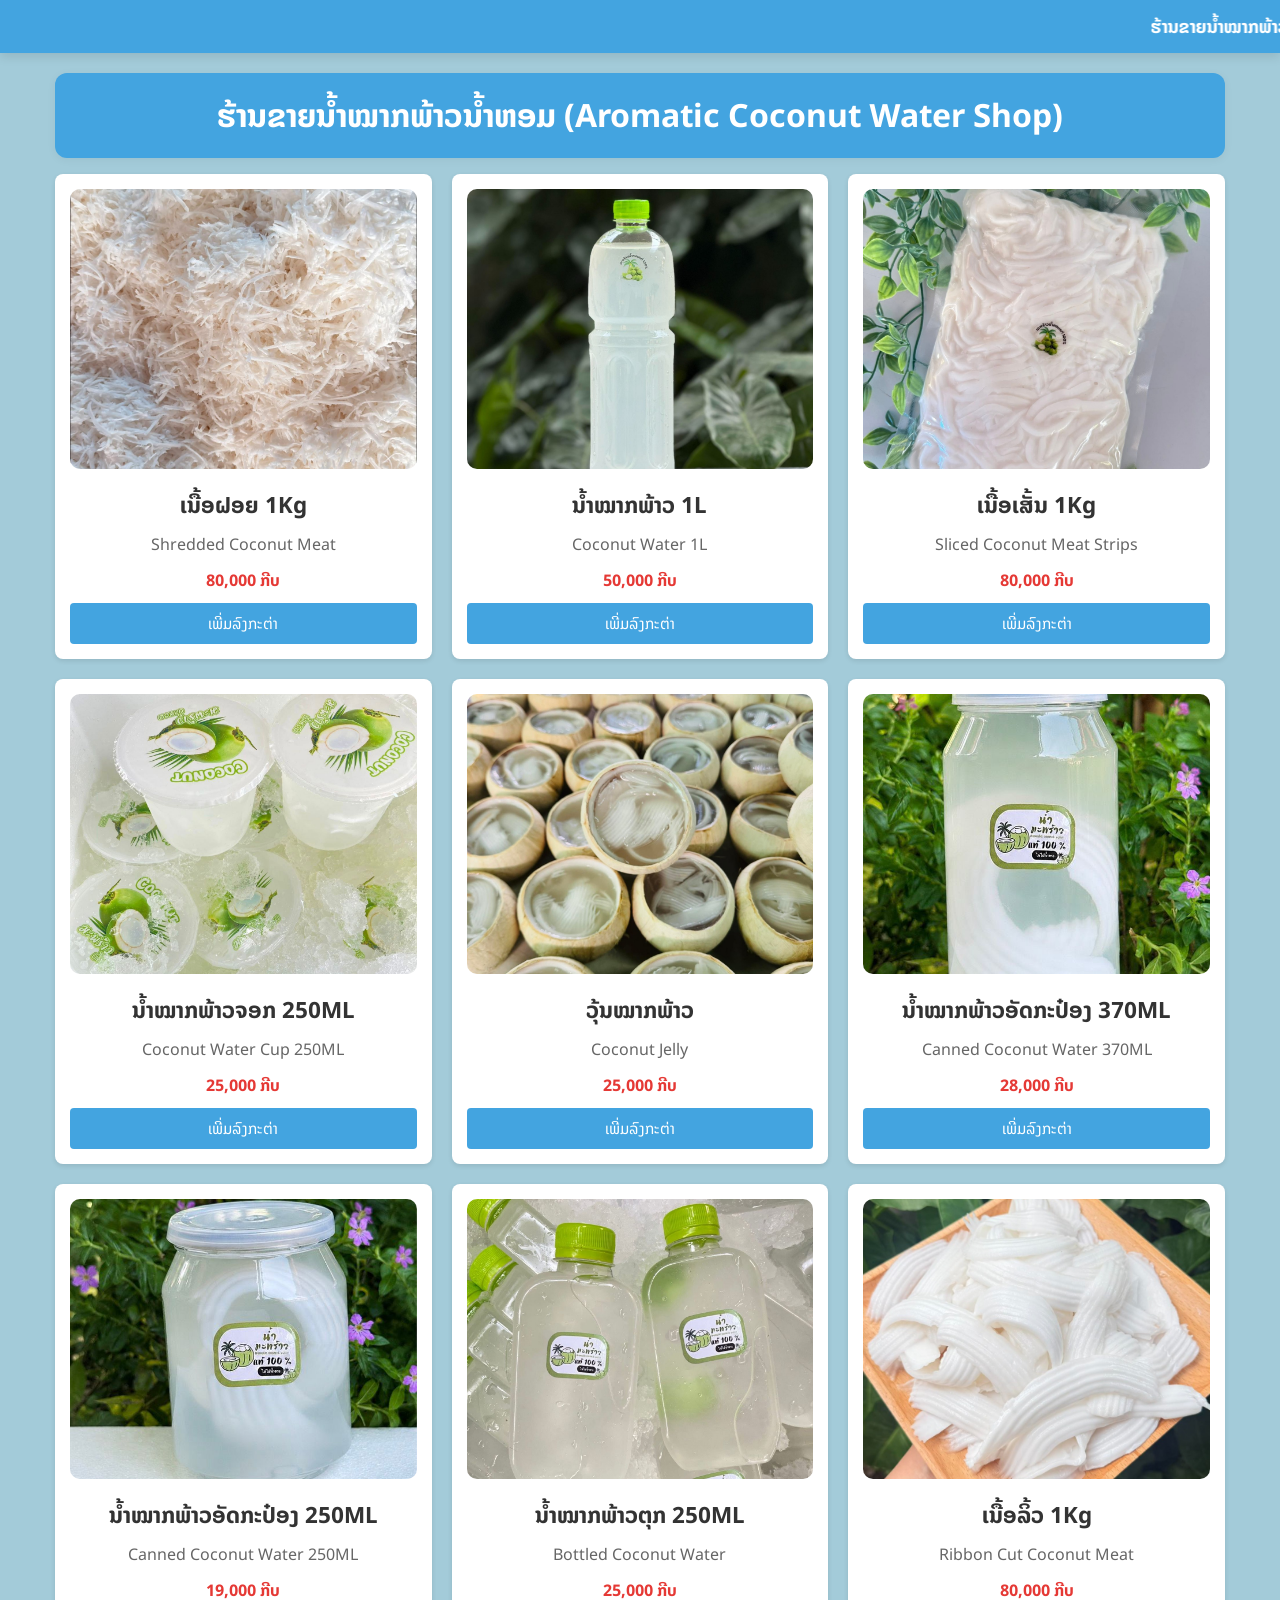
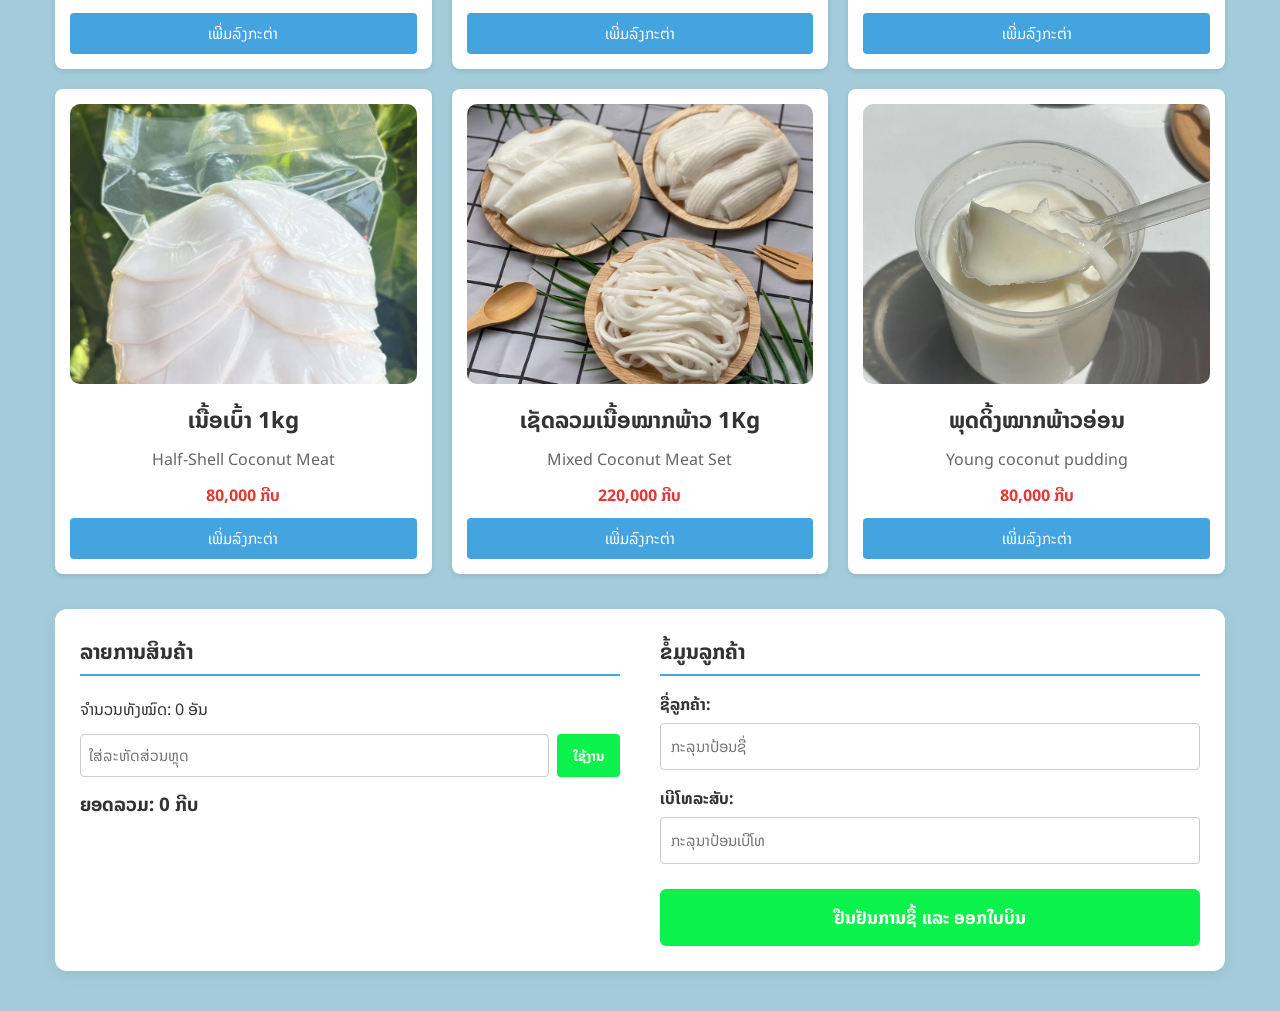
<file: index.html>
<!DOCTYPE html>
<html lang="lo">
<head>
    <meta charset="UTF-8">
    <meta name="viewport" content="width=device-width, initial-scale=1.0">
    <title>ຮ້ານຂາຍນ້ຳໝາກພ້າວນ້ຳຫອມ - Simple POS</title>
    <link rel="stylesheet" href="style.css">
</head>
<body>

    <div style="width: 100%; background: #43a4e0; color: white; padding: 12px 0; position: sticky; top: 0; z-index: 1000; box-shadow: 0 4px 10px rgba(0,0,0,0.1);">
        <marquee behavior="scroll" direction="left" scrollamount="6" onmouseover="this.stop();" onmouseout="this.start();" style="font-size: 18px; font-weight: 700; display: block; font-family: 'Noto Sans Lao', sans-serif;">
ຮ້ານຂາຍນ້ຳໝາກພ້າວນ້ຳຫອມຂອງພວກເຮົາຍິນດີຕ້ອນຮັບທຸກໆທ່ານ ຊ້ວງນີ້ມີໂປຣໂມຊັ້ນ ສ່ວນຫຼຸດ 5%  Welcome to our Aromatic Coconut Juice Shop! Enjoy a special 5% discount during our promotion period.
        </marquee>
    </div>

    <header>
        <h1>ຮ້ານຂາຍນ້ຳໝາກພ້າວນ້ຳຫອມ (Aromatic Coconut Water Shop)</h1>
    </header>

    <div class="container">
        <main class="products-grid" id="products-container"></main>

        <section class="cart-section">
            <div class="cart-layout">
                
                <div class="cart-left">
                    <h2>ລາຍການສິນຄ້າ</h2>
                    <div id="cart-items"></div>

                    <div class="cart-summary">
                        <p>ຈຳນວນທັງໝົດ: <span id="total-count">0</span> ອັນ</p>
                        <div class="coupon-area">
                            <input type="text" id="coupon-code-input" placeholder="ໃສ່ລະຫັດສ່ວນຫຼຸດ">
                            <button type="button" onclick="applyDiscount(event)">ໃຊ້ງານ</button>
                        </div>
                        <p id="discount-msg" style="font-size: 0.9rem;"></p>
                        <h3>ຍອດລວມ: <span id="total-price">0</span> ກີບ</h3>
                    </div>
                </div>

                <div class="cart-right">
                    <h2>ຂໍ້ມູນລູກຄ້າ</h2>
                    <form id="checkout-form" onsubmit="handleCheckout(event)">
                        <div class="form-group">
                            <label for="customer-name">ຊື່ລູກຄ້າ:</label>
                            <input type="text" id="customer-name" required placeholder="ກະລຸນາປ້ອນຊື່">
                        </div>
                        <div class="form-group">
                            <label for="customer-tel">ເບີໂທລະສັບ:</label>
                            <input type="tel" id="customer-tel" required placeholder="ກະລຸນາປ້ອນເບີໂທ">
                        </div>
                        <button type="submit" class="btn-checkout">ຢືນຢັນການຊື້ ແລະ ອອກໃບບິນ</button>
                    </form>
                </div>

            </div>
        </section>
    </div>

    <script src="script.js"></script>
</body>
</html>
</file>
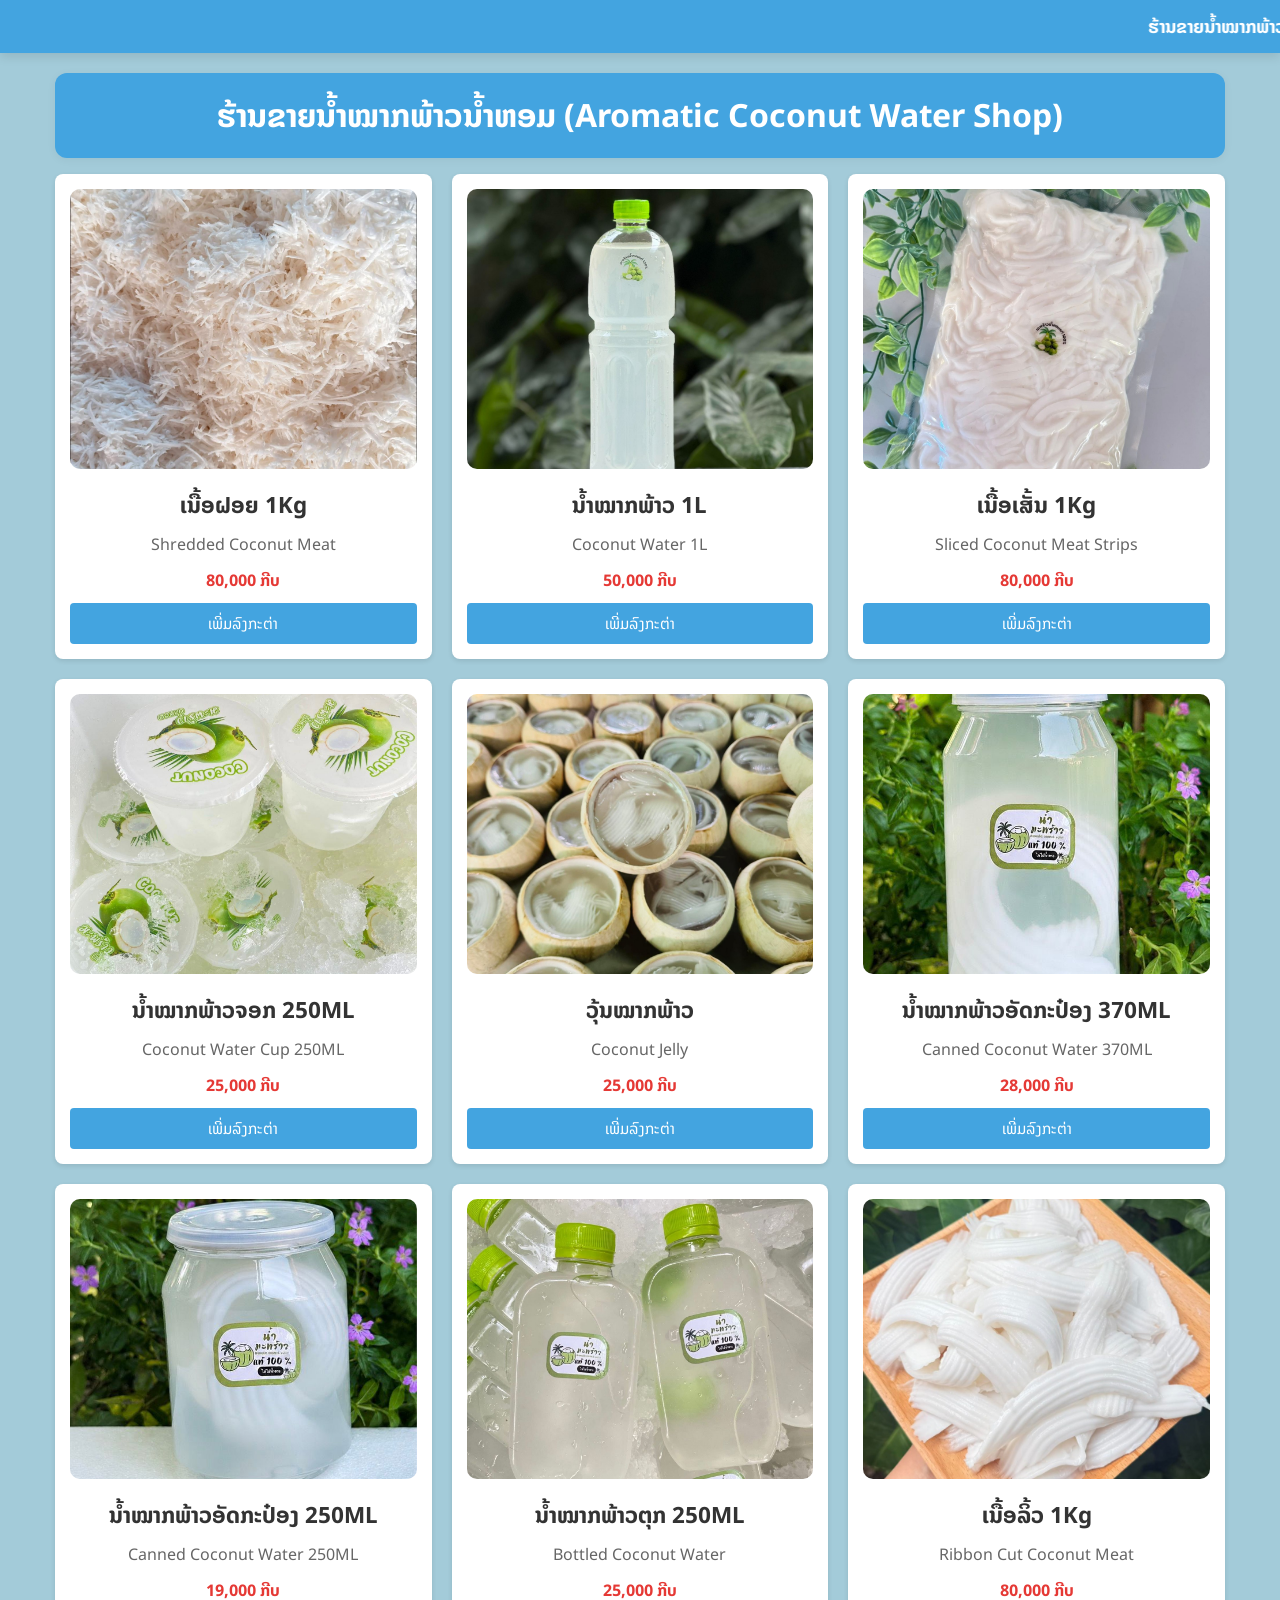
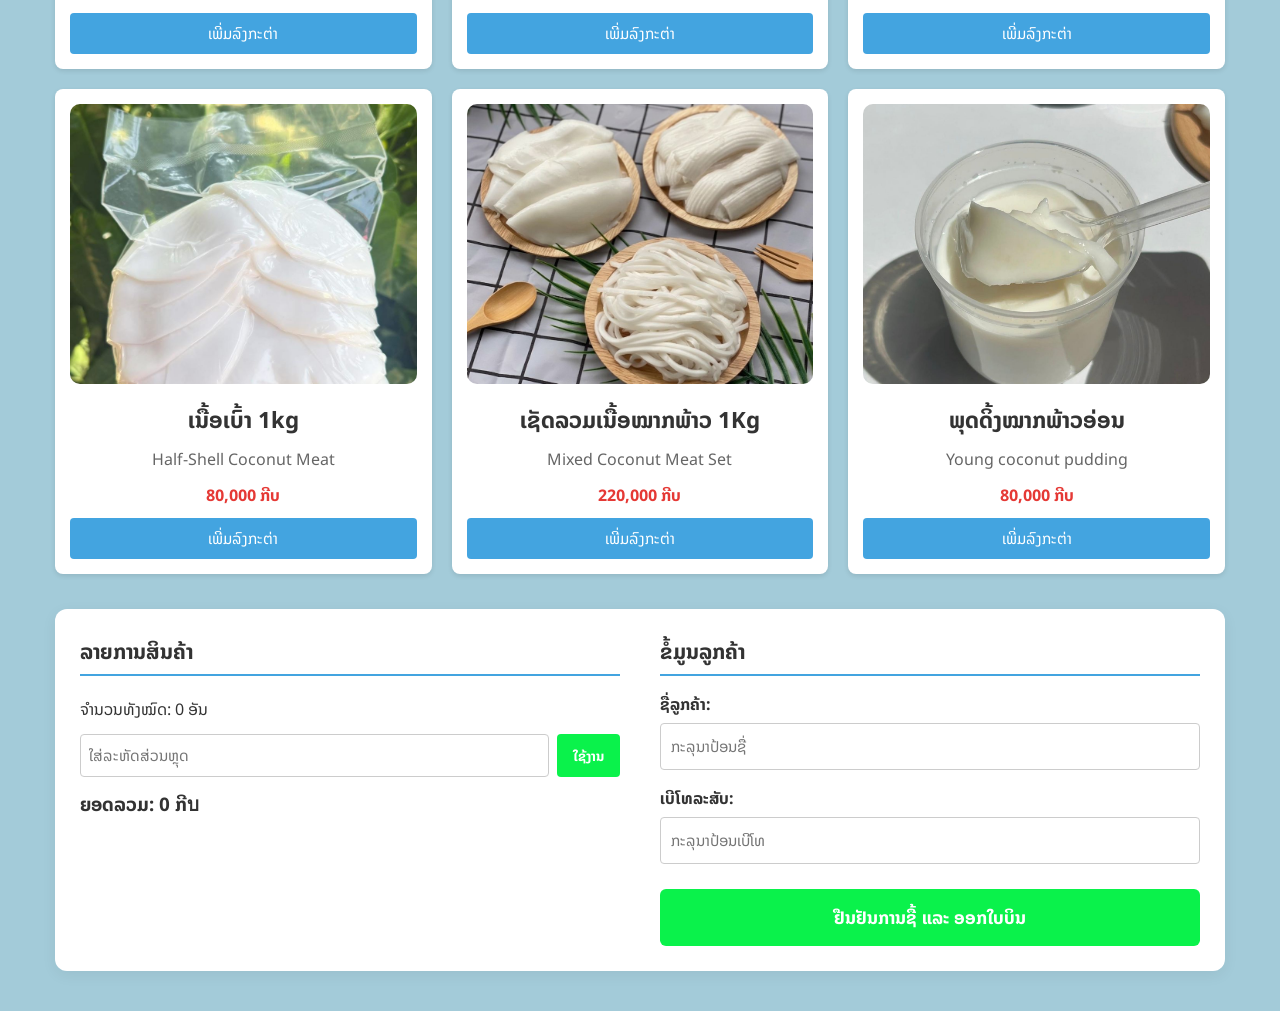
<file: index.html.html>
<!DOCTYPE html>
<html lang="lo">
<head>
    <meta charset="UTF-8">
    <meta name="viewport" content="width=device-width, initial-scale=1.0">
    <title>ຮ້ານຂາຍນ້ຳໝາກພ້າວນ້ຳຫອມ - Simple POS</title>
    <link rel="stylesheet" href="style.css">
</head>
<body>

    <div style="width: 100%; background: #43a4e0; color: white; padding: 12px 0; position: sticky; top: 0; z-index: 1000; box-shadow: 0 4px 10px rgba(0,0,0,0.1);">
        <marquee behavior="scroll" direction="left" scrollamount="6" onmouseover="this.stop();" onmouseout="this.start();" style="font-size: 18px; font-weight: 700; display: block; font-family: 'Noto Sans Lao', sans-serif;">
ຮ້ານຂາຍນ້ຳໝາກພ້າວນ້ຳຫອມຂອງພວກເຮົາຍິນດີຕ້ອນຮັບທຸກໆທ່ານ ຊ້ວງນີ້ມີໂປຣໂມຊັ້ນ ສ່ວນຫຼຸດ 5%  Welcome to our Aromatic Coconut Juice Shop! Enjoy a special 5% discount during our promotion period.
        </marquee>
    </div>

    <header>
        <h1>ຮ້ານຂາຍນ້ຳໝາກພ້າວນ້ຳຫອມ (Aromatic Coconut Water Shop)</h1>
    </header>

    <div class="container">
        <main class="products-grid" id="products-container"></main>

        <section class="cart-section">
            <div class="cart-layout">
                
                <div class="cart-left">
                    <h2>ລາຍການສິນຄ້າ</h2>
                    <div id="cart-items"></div>

                    <div class="cart-summary">
                        <p>ຈຳນວນທັງໝົດ: <span id="total-count">0</span> ອັນ</p>
                        <div class="coupon-area">
                            <input type="text" id="coupon-code-input" placeholder="ໃສ່ລະຫັດສ່ວນຫຼຸດ">
                            <button type="button" onclick="applyDiscount(event)">ໃຊ້ງານ</button>
                        </div>
                        <p id="discount-msg" style="font-size: 0.9rem;"></p>
                        <h3>ຍອດລວມ: <span id="total-price">0</span> ກີบ</h3>
                    </div>
                </div>

                <div class="cart-right">
                    <h2>ຂໍ້ມູນລູກຄ້າ</h2>
                    <form id="checkout-form" onsubmit="handleCheckout(event)">
                        <div class="form-group">
                            <label for="customer-name">ຊື່ລູກຄ້າ:</label>
                            <input type="text" id="customer-name" required placeholder="ກະລຸນາປ້ອນຊື່">
                        </div>
                        <div class="form-group">
                            <label for="customer-tel">ເບີໂທລະສັບ:</label>
                            <input type="tel" id="customer-tel" required placeholder="ກະລຸນາປ້ອນເບີໂທ">
                        </div>
                        <button type="submit" class="btn-checkout">ຢືນຢັນການຊື້ ແລະ ອອກໃບບິນ</button>
                    </form>
                </div>

            </div>
        </section>
    </div>

    <script src="script.js"></script>
</body>
</html>
</file>
<file: style.css>
/* ນຳເຂົ້າຟ້ອນ Noto Sans Lao */
@import url('https://fonts.googleapis.com/css2?family=Noto+Sans+Lao:wght@300;400;700&family=Poppins:wght@300;500;700&display=swap');

* {
    box-sizing: border-box;
    margin: 0;
    padding: 0;
    font-family: 'Noto Sans Lao', sans-serif;
}

body {
    background-color: rgb(163, 203, 217);
    color: #333;
}

marquee {
    display: block !important;
    width: 100% !important;
    font-size: 18px;
    font-weight: 700;
}  

header {
    background-color: #43a4e0;
    color: white;
    text-align: center;
    max-width: 1170px; 
    margin: 20px auto 40px; 
    padding: 16px 20px;
    border-radius: 12px;
    margin-bottom: 1rem;
    box-shadow: 0 2px 10px rgba(0,0,0,0.05);
}

.container {
    display: flex;
    flex-direction: column;
    gap: 35px;
    max-width: 1200px;
    margin: 0 auto;
    padding: 0 15px 40px;
}

.products-grid {
    width: 100%;
    display: grid;
    grid-template-columns: repeat(auto-fill, minmax(320px, 1fr));
    gap: 20px;
}

.product-card {
    background: white;
    border-radius: 8px;
    padding: 15px;
    text-align: center;
    box-shadow: 0 2px 5px rgba(0,0,0,0.1);
    display: flex;
    flex-direction: column;
    justify-content: space-between;
    overflow: hidden;
    transition: transform 0.3s ease, box-shadow 0.3s ease;
}

.product-card:hover {
    transform: translateY(-5px);
    box-shadow: 0 6px 15px rgba(0,0,0,0.15);
}

.product-card img {
    width: 100%;
    height: 280px;
    object-fit: cover;
    object-position: center;
    border-radius: 10px;
    display: block;
    transition: transform 0.4s ease;
}

.product-card:hover img {
    transform: scale(1.08) rotate(1deg);
    filter: brightness(1.05);
}

.product-card h3 {
    margin-top: 18px;
    margin-bottom: 10px;
    font-size: 1.4rem;
}

.product-card h3 span {
    display: block;
    margin-top: 8px;
    font-size: 16px;
    color: #666;
    font-weight: normal;
}

.product-card p {
    color: #e53935;
    font-weight: bold;
    margin-bottom: 10px;
}

.btn-add {
    background-color: #43a4e0;
    color: white;
    border: none;
    padding: 8px 15px;
    border-radius: 4px;
    cursor: pointer;
    width: 100%;
    font-size: 0.95rem;
    transition: 0.3s;
}

.btn-add:hover {
    background-color: #2d8cc7;
    transform: scale(1.03);
}

.cart-section {
    width: 100%;
    background: white;
    border-radius: 12px;
    padding: 25px;
    box-shadow: 0 4px 15px rgba(0,0,0,0.06);
    height: auto;
}

.cart-layout {
    display: flex;
    gap: 40px;
    width: 100%;
}

.cart-left, .cart-right {
    flex: 1;
    min-width: 280px;
}

.cart-section h2 {
    margin-bottom: 15px;
    border-bottom: 2px solid #43a4e0;
    padding-bottom: 5px;
    font-size: 1.3rem;
}

.cart-item {
    display: flex;
    justify-content: space-between;
    align-items: center;
    margin-bottom: 10px;
    padding-bottom: 10px;
    border-bottom: 1px solid #eee;
    flex-wrap: nowrap;
}

.btn-remove {
    background-color: #e53935;
    color: white;
    border: none;
    min-width: 90px;
    height: 35px;
    border-radius: 6px;
    cursor: pointer;
    font-size: 14px;
    font-weight: bold;
    white-space: nowrap;
    text-align: center;
    transition: 0.3s;
}

.btn-remove:hover {
    background-color: #c62828;
    transform: scale(1.05);
}

.cart-summary {
    margin: 20px 0;
}

.cart-summary p, .cart-summary h3 {
    margin-bottom: 8px;
}

.coupon-area {
    display: flex;
    gap: 8px;
    margin: 12px 0;
}

.coupon-area input {
    flex: 1;
    padding: 8px;
    border: 1px solid #ccc;
    border-radius: 4px;
    font-size: 0.95rem;
}

.coupon-area button {
    background-color: #0af24b;
    color: white;
    border: none;
    padding: 8px 16px;
    border-radius: 4px;
    cursor: pointer;
    font-weight: bold;
    transition: 0.2s;
}

.coupon-area button:hover {
    background-color: #08c93d;
}

/* ฟอร์มข้อมูลลูกค้า */
.form-group {
    margin-bottom: 15px;
}

.form-group label {
    display: block;
    margin-bottom: 6px;
    font-weight: bold;
}

.form-group input {
    width: 100%;
    padding: 10px;
    border: 1px solid #ccc;
    border-radius: 4px;
    font-size: 0.95rem;
}

.btn-checkout {
    width: 100%;
    background-color: #0af24b;
    color: white;
    border: none;
    padding: 14px;
    font-size: 1.1rem;
    border-radius: 6px;
    cursor: pointer;
    font-weight: bold;
    transition: 0.3s;
    margin-top: 10px;
}

.btn-checkout:hover {
    background-color: #08c93d;
    transform: scale(1.01);
}

.receipt-body {
    background-color: #fff;
    max-width: 500px;
    margin: 30px auto;
    padding: 30px;
    border: 1px solid #ddd;
    box-shadow: 0 0 10px rgba(0,0,0,0.05);
}

.receipt-table {
    width: 100%;
    border-collapse: collapse;
    margin: 20px 0;
}

.receipt-table th, .receipt-table td {
    padding: 10px;
    text-align: left;
    border-bottom: 1px solid #ddd;
}

.btn-print {
    background-color: #2e7d32;
    color: white;
    border: none;
    padding: 10px 20px;
    width: 100%;
    font-size: 1rem;
    cursor: pointer;
    border-radius: 4px;
    margin-top: 20px;
}

@media print {
    .btn-print {
        display: none;
    }
}

@media (max-width: 768px) {
    .products-grid {
        grid-template-columns: repeat(auto-fill, minmax(160px, 1fr));
        gap: 12px;
    }

    .cart-layout {
        flex-direction: column;
        gap: 25px;
    }
    
    .product-card img {
        height: 160px;
    }
}
</file>
